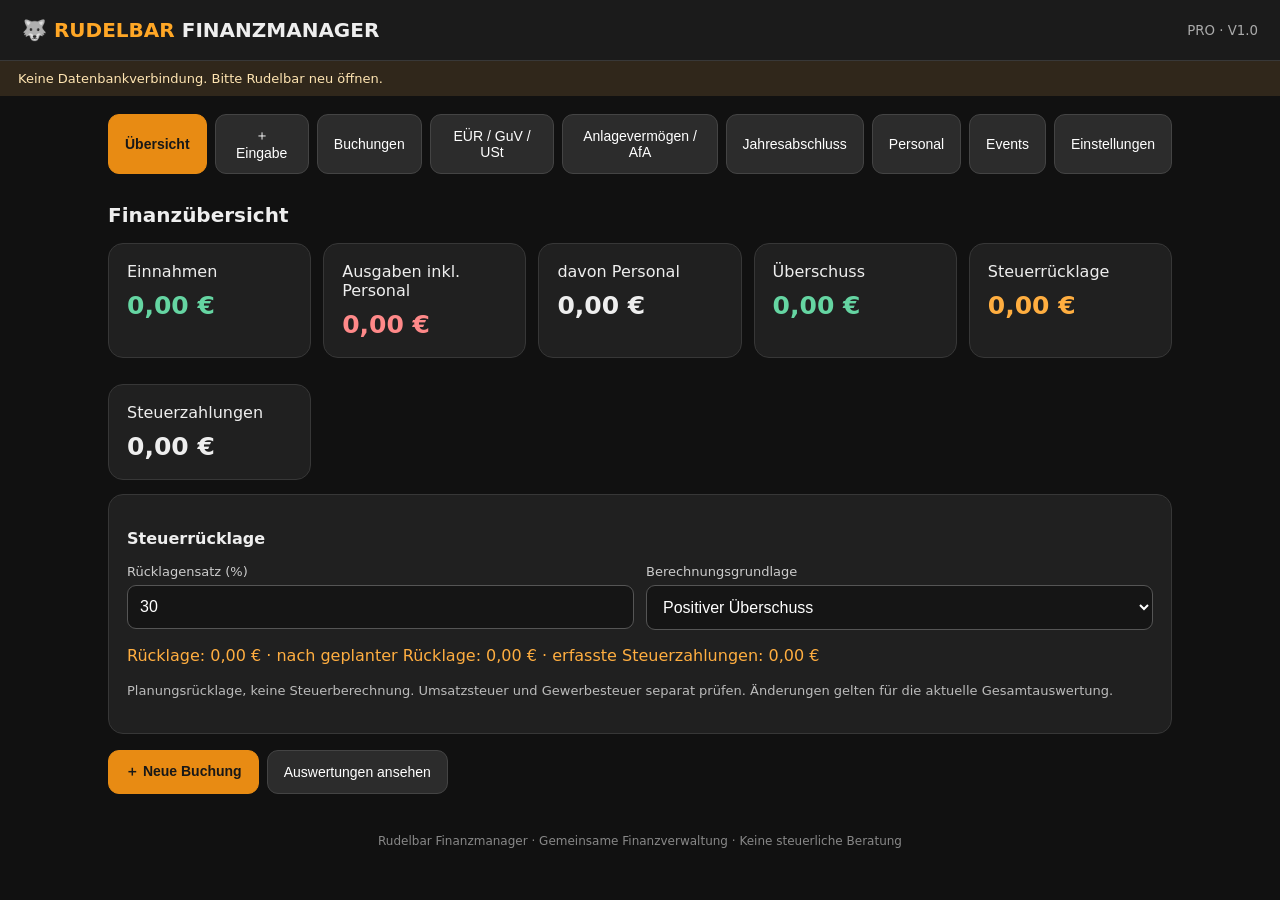
<file: finanzmanager.html>
<!doctype html><html lang="de"><head><meta charset="utf-8"><meta name="viewport" content="width=device-width,initial-scale=1,viewport-fit=cover"><meta name="theme-color" content="#171717"><title>Rudelbar Finanzmanager</title><style>
:root{font-family:system-ui,-apple-system,sans-serif;color:#eee;background:#111}*{box-sizing:border-box}body{margin:0}header{background:#1b1b1b;border-bottom:1px solid #383838;padding:18px 22px;display:flex;justify-content:space-between;align-items:center}h1{font-size:20px;margin:0}h1 span{color:#ffa726}small,.muted{color:#aaa}.wrap{max-width:1100px;margin:auto;padding:18px}nav{display:flex;gap:8px;overflow-x:auto;padding-bottom:12px}button,.btn{background:#2c2c2c;border:1px solid #444;color:#fff;padding:12px 16px;border-radius:11px;cursor:pointer;font-size:14px}button.active,.primary{background:#e88b13;color:#181818;border-color:#e88b13;font-weight:700}button:focus,input:focus,select:focus{outline:2px solid #ffa726}section{display:none}section.active{display:block}.cards{display:grid;grid-template-columns:repeat(auto-fit,minmax(170px,1fr));gap:12px}.card,.panel{background:#202020;border:1px solid #373737;border-radius:15px;padding:18px;margin-bottom:14px}.card strong{display:block;font-size:25px;margin-top:10px}.green{color:#65d5a2}.orange{color:#ffae40}.red{color:#ff8989}.grid{display:grid;grid-template-columns:repeat(auto-fit,minmax(230px,1fr));gap:12px}label{display:block;font-size:13px;color:#ccc;margin-bottom:6px}input,select,textarea{min-width:0;max-width:100%;width:100%;padding:12px;background:#151515;border:1px solid #555;color:#fff;border-radius:9px;font-size:16px}input[type=date]{display:block;min-width:0;width:100%;height:47px;min-height:47px;max-height:47px;line-height:normal;-webkit-appearance:none;appearance:none}input[type=date]::-webkit-date-and-time-value{text-align:left;min-height:1em} .grid>div{min-width:0} textarea{min-height:80px}h2{font-size:20px}h3{font-size:16px}table{width:100%;border-collapse:collapse;min-width:690px;font-size:13px}td,th{padding:10px;border-bottom:1px solid #383838;text-align:left}th{color:#ffae40}.scroll{overflow-x:auto}.right{text-align:right}.actions{display:flex;gap:8px;flex-wrap:wrap;margin-top:16px}.note{font-size:13px;color:#bbb;line-height:1.6}.tag{border:1px solid #555;padding:3px 7px;border-radius:6px;font-size:12px}.hidden{display:none}footer{text-align:center;padding:22px;color:#888;font-size:12px}@media print{header,nav,.actions,button,.no-print{display:none!important}body{background:white;color:black}.card,.panel{border:1px solid #ccc;background:white;color:black}section{display:none!important}section.active{display:block!important}}
</style></head><body><header><h1>🐺 <span>RUDELBAR</span> FINANZMANAGER</h1><small>PRO · V1.0</small></header><div class="wrap"><nav id="nav"></nav>
<section id="dashboard" class="active"><h2>Finanzübersicht</h2><div class="cards" id="kpis"></div><div class="panel"><h3>Steuerrücklage</h3><div class="grid"><div><label>Rücklagensatz (%)</label><input id="reserveRate" type="number" min="0" max="100" step="0.5"></div><div><label>Berechnungsgrundlage</label><select id="reserveBase"><option value="profit">Positiver Überschuss</option><option value="revenue">Einnahmen</option></select></div></div><p id="reserveText" class="orange"></p><p class="note">Planungsrücklage, keine Steuerberechnung. Umsatzsteuer und Gewerbesteuer separat prüfen. Änderungen gelten für die aktuelle Gesamtauswertung.</p></div><div class="actions"><button class="primary" onclick="show('entry')">＋ Neue Buchung</button><button onclick="show('reports')">Auswertungen ansehen</button></div></section>
<section id="entry"><h2>Zentrale Buchungseingabe</h2><form class="panel" id="entryForm"><div class="grid"><div><label>Art</label><select id="type"><option>Einnahme</option><option>Ausgabe</option><option>Personal</option><option>Steuerzahlung</option></select></div><div><label>Datum</label><input id="date" type="date" required></div><div><label>Betrag brutto (€)</label><input id="amount" type="number" step="0.01" min="0.01" required></div><div><label>Kategorie</label><input id="category" list="categories" placeholder="z. B. Wareneinkauf" required><datalist id="categories"><option>Getränkeverkauf</option><option>Wareneinkauf</option><option>Ausstattung</option><option>Fahrtkosten</option><option>Werbung</option><option>Lohn</option><option>Steuer</option><option>Sonstiges</option></datalist></div><div><label>Veranstaltung</label><input id="event" placeholder="z. B. Scharnebeck"></div><div><label>Zahlungsart</label><select id="payment"><option>Bank</option><option>Bar</option><option>Karte / SumUp</option><option>Offen</option></select></div><div><label>Beleg vorhanden?</label><select id="receipt"><option value="yes">Ja</option><option value="no">Nein</option></select></div><div><label>Belegdateien (Foto / PDF)</label><input id="receiptFiles" type="file" accept="image/*,.pdf,application/pdf" multiple><p class="note">Privat in Supabase Storage. Nur mit Finanzberechtigung abrufbar. Nach dem Speichern über die Buchungsliste öffnen.</p><div id="receiptAttachments" class="note"></div></div><div><label>Belegnummer / Referenz</label><input id="receiptRef" placeholder="z. B. RE-2026-001"></div><div><label for="vatSelect">Steuersatz auf dem Beleg</label><select id="vatSelect"><option value="0">0 %</option><option value="7">7 %</option><option value="19">19 %</option><option value="custom">Individueller Steuersatz</option></select></div><div id="vatCustomBox" class="hidden"><label for="vatCustom">Individueller Steuersatz (%)</label><input id="vatCustom" type="number" min="0" max="100" step="0.01" value="0"></div><div><label>Netto (rechnerisch)</label><input id="vatNet" readonly tabindex="-1"></div><div><label>Enthaltene Steuer</label><input id="vatAmount" readonly tabindex="-1"></div><div style="grid-column:1/-1"><p class="note" style="margin:0">Kleinunternehmer (§ 19 UStG): auf eigenen regulären Einnahmen keine Umsatzsteuer ausweisen; bei Ausgaben dient der Satz nur zur Aufschlüsselung des Rechnungsbetrags, nicht als Vorsteuerabzug. Für die EÜR zählt weiterhin der gezahlte Bruttobetrag.</p></div></div><p><label>Beschreibung</label><textarea id="description" placeholder="Wofür war die Buchung?"></textarea></p><div class="actions"><button class="primary" type="submit" id="saveBooking">Buchung speichern</button><button type="button" onclick="cancelEdit()">Abbrechen / Neue Buchung</button></div><p class="note">Eine Eingabe erzeugt automatisch den Eintrag in Buchungsliste, Dashboard, EÜR-/GuV-Planung und Veranstaltungsübersicht.</p></form></section>
<section id="bookings"><h2>Buchungen</h2><div class="panel"><div class="actions"><button onclick="exportCSV()">CSV exportieren</button><button onclick="show('entry')">＋ Buchung erfassen</button></div><div class="scroll"><table><thead><tr><th>Datum</th><th>Art</th><th>Kategorie</th><th>Veranstaltung</th><th>Brutto</th><th>Beleg</th><th>Aktion</th></tr></thead><tbody id="bookingRows"></tbody></table></div></div></section>
<section id="reports"><h2>EÜR / GuV / Umsatzsteuer</h2><p class="note">Vorläufige Managementauswertung für Kleinunternehmer nach § 19 UStG. Keine amtliche Anlage EÜR und keine ELSTER-Übermittlung. Abschreibungen, Privatanteile, Sonderfälle und zeitliche Zuordnung müssen gesondert geprüft werden. Zahlungen an das Finanzamt werden gesondert gezeigt.</p><div class="cards" id="reportKpis"></div><div class="panel"><h3>Monatliche Übersicht</h3><div class="scroll"><table><thead><tr><th>Monat</th><th>Einnahmen</th><th>Ausgaben inkl. Personal</th><th>Überschuss</th></tr></thead><tbody id="monthlyRows"></tbody></table></div></div><div class="panel"><h3>Umsatzsteuer-Orientierung</h3><div id="vatReport"></div><p class="note">Kleinunternehmerregelung ist voreingestellt. Ausnahmen sind steuerlich gesondert zu prüfen.</p></div><div class="panel"><label>Berichtsjahr</label><select id="reportYear"></select><div id="taxChecks" class="note"></div></div><div class="actions"><button onclick="exportYearReport()">EÜR-Bericht drucken / als PDF sichern</button><button onclick="exportYearCSV()">Jahresjournal CSV</button></div></section>
<section id="assets"><h2>Anlagevermögen und Abschreibungen</h2><p class="note">Anlagenverzeichnis für betrieblich genutzte Wirtschaftsgüter. Linearer AfA-Plan als Rechenhilfe. Bei Anhängern nennt die BMF-AfA-Tabelle AV grundsätzlich 11 Jahre; tatsächliche Nutzungsdauer, Sonderabschreibungen, Gebrauchtkauf, Privatnutzung und Einordnung müssen geprüft werden. Anschaffungsausgaben nicht zusätzlich vollständig als laufende Betriebsausgabe abziehen.</p><form class="panel" id="assetForm"><div class="grid"><div><label>Bezeichnung</label><input id="assetName" required placeholder="z. B. Spülanhänger"></div><div><label>Anschaffungsdatum / betriebsbereit</label><input type="date" id="assetDate" required></div><div><label>Anschaffungskosten (€) inkl. nicht abziehbarer USt</label><input type="number" id="assetCost" min="0.01" step="0.01" required></div><div><label>Nutzungsdauer in Jahren</label><input type="number" id="assetLife" min="1" max="100" value="11" required></div><div><label>Betriebliche Nutzung (%)</label><input type="number" id="assetBusiness" min="0" max="100" value="100" required></div><div><label>Belegnummer / Verweis</label><input id="assetReceipt" placeholder="Kaufrechnung"></div></div><div class="actions"><button class="primary" type="submit">Anlage erfassen</button><button type="button" onclick="exportAssetsCSV()">AfA-Plan als CSV</button></div></form><div class="panel"><h3>Anlagen und Jahresabschreibungen</h3><label>Auswertungsjahr</label><input id="assetYear" type="number" min="2000" max="2200" value="2026" oninput="renderAssets()"><div class="scroll"><table><thead><tr><th>Wirtschaftsgut</th><th>Datum</th><th>Kosten</th><th>Nutzungsdauer</th><th>AfA im Jahr</th><th>Restbuchwert Jahresende</th><th>Aktion</th></tr></thead><tbody id="assetRows"></tbody></table></div><p id="assetTotal" class="note"></p></div></section><section id="closing"><h2>Geschäftsjahre & Jahresabschluss</h2><div class="panel"><label>Geschäftsjahr</label><select id="closingYear"></select><div id="closingStatus" class="note"></div><div class="actions"><button onclick="runYearCheck()">Jahr prüfen</button><button onclick="exportYearReport()">EÜR-Bericht als PDF drucken</button><button onclick="exportYearCSV()">Jahresjournal als CSV</button><button onclick="closeYear()">Jahr abschließen</button></div><p class="note">Der Abschluss archiviert die Jahreswerte und sperrt Änderungen in der App. Er löscht keine Buchungen. Steuerliche Korrekturen benötigen einen dokumentierten Wiederöffnungsprozess. Der Abschluss ist keine amtliche ELSTER-Abgabe.</p><div id="closingCheck"></div></div></section><section id="personnel"><h2>Personal</h2><p class="note">Personalkosten werden über „Neue Buchung“ mit Art „Personal“ erfasst. Eine rechtssichere Lohnabrechnung oder Sozialversicherungsmeldung ersetzt dies nicht.</p><div class="panel"><div class="scroll"><table><thead><tr><th>Datum</th><th>Beschreibung</th><th>Veranstaltung</th><th>Betrag</th></tr></thead><tbody id="personnelRows"></tbody></table></div></div></section>
<section id="events"><h2>Veranstaltungen</h2><div class="panel"><div class="scroll"><table><thead><tr><th>Veranstaltung</th><th>Einnahmen</th><th>Ausgaben inkl. Personal</th><th>Ergebnis</th></tr></thead><tbody id="eventRows"></tbody></table></div></div></section>
<section id="settings"><h2>Einstellungen & Datensicherung</h2><div class="panel"><h3>Deine Daten</h3><p class="note">Die Buchungen werden nach Einrichtung der Supabase-Tabelle gemeinsam synchronisiert. Bis dahin bleiben sie lokal gespeichert. Browserdaten können verloren gehen. Deshalb regelmäßig JSON-Backups herunterladen. Keine echten sensiblen Personaldaten eingeben, bevor eine sichere Datenbank angebunden ist.</p><div class="actions"><button class="primary" onclick="backup()">Backup herunterladen (JSON)</button><label class="btn" style="cursor:pointer">Backup importieren<input type="file" accept="application/json" id="restore" style="display:none"></label><button onclick="exportCSV()">Buchungen als CSV</button></div></div></section>
</div><footer>Rudelbar Finanzmanager · Gemeinsame Finanzverwaltung · Keine steuerliche Beratung</footer><script>
const tabs=[['dashboard','Übersicht'],['entry','＋ Eingabe'],['bookings','Buchungen'],['reports','EÜR / GuV / USt'],['assets','Anlagevermögen / AfA'],['closing','Jahresabschluss'],['personnel','Personal'],['events','Events'],['settings','Einstellungen']];
const key='rudelbar-finanzmanager-v1';let editingId=null;let db;try{db=JSON.parse(localStorage.getItem(key))}catch{}if(!db||!Array.isArray(db.items))db={items:[],rate:30,base:'profit'};
const eur=x=>Number(x||0).toLocaleString('de-DE',{style:'currency',currency:'EUR'}),sum=a=>a.reduce((s,x)=>s+x,0),esc=x=>String(x??'').replace(/[&<>"']/g,c=>({'&':'&amp;','<':'&lt;','>':'&gt;','"':'&quot;',"'":'&#39;'}[c]));
function save(){localStorage.setItem(key,JSON.stringify(db));render();scheduleCloudSave()};function show(id){document.querySelectorAll('section').forEach(s=>s.classList.toggle('active',s.id===id));document.querySelectorAll('nav button').forEach(b=>b.classList.toggle('active',b.dataset.id===id));window.scrollTo(0,0)};
document.getElementById('nav').innerHTML=tabs.map(([id,t])=>`<button data-id="${id}" onclick="show('${id}')">${t}</button>`).join('');
function income(x){return x.type==='Einnahme'}function cost(x){return x.type==='Ausgabe'||x.type==='Personal'}function vatPart(x){return Number(x.amount)*Number(x.vat)/(100+Number(x.vat))}function td(x){return `<td>${esc(x)}</td>`};
function render(){const items=db.items,inc=sum(items.filter(income).map(x=>x.amount)),exp=sum(items.filter(cost).map(x=>x.amount)),personal=sum(items.filter(x=>x.type==='Personal').map(x=>x.amount)),taxPaid=sum(items.filter(x=>x.type==='Steuerzahlung').map(x=>x.amount)),profit=inc-exp,reserve=Math.max(0,db.base==='revenue'?inc:profit)*db.rate/100;
document.getElementById('reserveRate').value=db.rate;document.getElementById('reserveBase').value=db.base;document.getElementById('reserveText').textContent=`Rücklage: ${eur(reserve)} · nach geplanter Rücklage: ${eur(profit-reserve)} · erfasste Steuerzahlungen: ${eur(taxPaid)}`;
const cards=[['Einnahmen',inc,'green'],['Ausgaben inkl. Personal',exp,'red'],['davon Personal',personal,''],['Überschuss',profit,profit>=0?'green':'red'],['Steuerrücklage',reserve,'orange'],['Steuerzahlungen',taxPaid,'']];document.getElementById('kpis').innerHTML=cards.map(([a,b,c])=>`<div class="card">${a}<strong class="${c}">${eur(b)}</strong></div>`).join('');document.getElementById('reportKpis').innerHTML=cards.slice(0,4).map(([a,b,c])=>`<div class="card">${a}<strong class="${c}">${eur(b)}</strong></div>`).join('');
document.getElementById('bookingRows').innerHTML=items.length?items.slice().sort((a,b)=>b.date.localeCompare(a.date)).map(x=>`<tr>${td(x.date)}${td(x.type)}${td(x.category)}${td(x.event)}<td class="right">${eur(x.amount)}</td>${td(x.receipt==='yes'?'Ja':x.receipt==='no'?'Nein':'Ungeprüft')}<td><button onclick="editItem('${x.id}')">Bearbeiten</button> <button onclick="removeItem('${x.id}')">Stornieren</button></td></tr>`).join(''):'<tr><td colspan="7">Noch keine Buchungen</td></tr>';
const months={};for(const x of items){const k=x.date.slice(0,7);months[k]??={i:0,e:0};if(income(x))months[k].i+=x.amount;if(cost(x))months[k].e+=x.amount}document.getElementById('monthlyRows').innerHTML=Object.entries(months).sort((a,b)=>b[0].localeCompare(a[0])).map(([m,v])=>`<tr>${td(m)}<td>${eur(v.i)}</td><td>${eur(v.e)}</td><td>${eur(v.i-v.e)}</td></tr>`).join('')||'<tr><td colspan="4">Noch keine Daten</td></tr>';
document.getElementById('vatReport').textContent='Kleinunternehmerregelung (§ 19 UStG): kein Umsatzsteuerausweis auf regulären Umsätzen und kein Vorsteuerabzug. Ausgaben werden grundsätzlich mit ihrem gezahlten Bruttobetrag erfasst. Sonderfälle (z. B. Reverse Charge, innergemeinschaftliche Erwerbe) sind gesondert zu prüfen.';
document.getElementById('personnelRows').innerHTML=items.filter(x=>x.type==='Personal').map(x=>`<tr>${td(x.date)}${td(x.description)}${td(x.event)}<td>${eur(x.amount)}</td></tr>`).join('')||'<tr><td colspan="4">Noch keine Personalbuchungen</td></tr>';
const ev={};for(const x of items){const k=x.event||'Allgemein';ev[k]??={i:0,e:0};if(income(x))ev[k].i+=x.amount;if(cost(x))ev[k].e+=x.amount}document.getElementById('eventRows').innerHTML=Object.entries(ev).map(([name,v])=>`<tr>${td(name)}<td>${eur(v.i)}</td><td>${eur(v.e)}</td><td>${eur(v.i-v.e)}</td></tr>`).join('')||'<tr><td colspan="4">Noch keine Veranstaltungen</td></tr>'}
function currentVat(){const choice=document.getElementById('vatSelect').value;return choice==='custom'?Number(document.getElementById('vatCustom').value):Number(choice)}
function updateVat(){const choice=document.getElementById('vatSelect').value;document.getElementById('vatCustomBox').classList.toggle('hidden',choice!=='custom');const rate=currentVat(),gross=Number(document.getElementById('amount').value);const valid=Number.isFinite(rate)&&rate>=0&&rate<=100&&Number.isFinite(gross)&&gross>=0;const net=valid?gross/(1+rate/100):0;document.getElementById('vatNet').value=valid?eur(net):'–';document.getElementById('vatAmount').value=valid?eur(gross-net):'–';}
document.getElementById('vatSelect').addEventListener('change',updateVat);document.getElementById('vatCustom').addEventListener('input',updateVat);document.getElementById('amount').addEventListener('input',updateVat);
function cancelEdit(){editingId=null;document.getElementById('receiptFiles').value='';document.getElementById('receiptAttachments').textContent='';document.getElementById('entryForm').reset();document.getElementById('saveBooking').textContent='Buchung speichern';document.getElementById('date').value=new Date().toLocaleDateString('en-CA');document.getElementById('vatSelect').value='0';document.getElementById('vatCustom').value='0';updateVat();}
function editItem(id){const x=db.items.find(y=>y.id===id);if(!x)return;if(isYearClosed(x.date)){alert('Dieses Geschäftsjahr ist abgeschlossen. Änderungen sind gesperrt.');return}editingId=id;document.getElementById('receiptAttachments').innerHTML=(x.attachments||[]).map(a=>'<div>📎 '+esc(a.name)+'</div>').join('');for(const k of ['type','date','amount','category','event','payment','description'])document.getElementById(k).value=x[k]??'';document.getElementById('receipt').value=x.receipt||'no';document.getElementById('receiptRef').value=x.receiptRef||'';const rate=Number(x.vat)||0;document.getElementById('vatSelect').value=[0,7,19].includes(rate)?String(rate):'custom';document.getElementById('vatCustom').value=String(rate);updateVat();document.getElementById('saveBooking').textContent='Änderungen speichern';show('entry')}
async function removeItem(id){
 const x=db.items.find(y=>y.id===id);
 if(!x)return;
 if(isYearClosed(x.date))return alert('Dieses Geschäftsjahr ist abgeschlossen.');
 if(!cloudReady||!cloudAllowed())return alert('Stornierung nur mit aktiver Supabase-Verbindung möglich. Bitte Verbindung prüfen.');
 if(cloudSaving)return alert('Ein Speichervorgang läuft noch. Bitte kurz warten und erneut versuchen.');
 if(!confirm('Buchung stornieren? Die ursprüngliche Buchung bleibt im Änderungsprotokoll erhalten.'))return;
 clearTimeout(cloudTimer);
 const previous=structuredClone(db);
 db.audit??=[];
 db.audit.push({action:'storno',id:x.id,at:new Date().toISOString(),before:structuredClone(x)});
 db.items=db.items.filter(y=>y.id!==id);
 render();
 const success=await cloudSave();
 if(!success){db=previous;localStorage.setItem(key,JSON.stringify(db));render();alert('Stornierung nicht gespeichert. Die Buchung wurde wiederhergestellt. Bitte die Synchronisierung prüfen.');return}
 localStorage.setItem(key,JSON.stringify(db));
 alert('Buchung erfolgreich storniert und synchronisiert.');
}
updateVat();document.getElementById('entryForm').addEventListener('submit',e=>{e.preventDefault();const get=id=>document.getElementById(id).value;const amount=Number(get('amount'));if(!Number.isFinite(amount)||amount<=0)return alert('Bitte einen gültigen Betrag eingeben.');const vat=currentVat();if(!Number.isFinite(vat)||vat<0||vat>100)return alert('Bitte einen gültigen Steuersatz zwischen 0 und 100 % eingeben.');const old=editingId?db.items.find(x=>x.id===editingId):null;if(isYearClosed(get('date'))||(old&&isYearClosed(old.date))){alert('Geschäftsjahr abgeschlossen. Keine Änderung möglich.');return}const item={attachments:old?.attachments||[],id:old?.id||crypto.randomUUID(),type:get('type'),date:get('date'),amount:Math.round(amount*100)/100,category:get('category'),event:get('event'),payment:get('payment'),vat:vat,description:get('description'),receipt:get('receipt'),receiptRef:get('receiptRef')};db.audit??=[];if(old){db.audit.push({action:'bearbeitet',at:new Date().toISOString(),before:structuredClone(old),after:structuredClone(item)});db.items[db.items.indexOf(old)]=item}else{db.items.push(item);db.audit.push({action:'angelegt',at:new Date().toISOString(),after:structuredClone(item)})}save();const files=[...document.getElementById('receiptFiles').files];if(files.length)awaitUploadReceipts(item.id,files);cancelEdit();show('bookings')});
document.getElementById('reserveRate').addEventListener('change',e=>{db.rate=Math.min(100,Math.max(0,Number(e.target.value)||0));save()});document.getElementById('reserveBase').addEventListener('change',e=>{db.base=e.target.value;save()});
function download(name,body,type){const a=document.createElement('a'),u=URL.createObjectURL(new Blob([body],{type}));a.href=u;a.download=name;a.click();setTimeout(()=>URL.revokeObjectURL(u),1000)}function backup(){download('rudelbar-backup-'+new Date().toISOString().slice(0,10)+'.json',JSON.stringify(db,null,2),'application/json')};function exportCSV(){const fields=['date','type','category','description','event','payment','amount','vat','receipt','receiptRef'];const q=x=>'"'+String(x??'').replaceAll('"','""')+'"';download('rudelbar-buchungen.csv','\ufeff'+[fields.join(';'),...db.items.map(x=>fields.map(f=>q(f==='amount'?x[f].toFixed(2).replace('.',','):x[f])).join(';'))].join('\r\n'),'text/csv;charset=utf-8')};
document.getElementById('restore').addEventListener('change',async e=>{try{const o=JSON.parse(await e.target.files[0].text());if(!Array.isArray(o.items)||!o.items.every(x=>typeof x.id==='string'&&typeof x.type==='string'&&typeof x.date==='string'&&Number.isFinite(x.amount)))throw Error('Ungültiges Backup');if(confirm('Alle aktuellen Daten durch das Backup ersetzen?')){db={items:o.items,audit:Array.isArray(o.audit)?o.audit:[],rate:Number(o.rate)||30,base:o.base==='revenue'?'revenue':'profit',closedYears:o.closedYears||{}};save()}}catch(err){alert('Import fehlgeschlagen: '+err.message)}e.target.value=''});
// Gemeinsame Finanzdaten: nur angemeldete Benutzer mit Finanzrecht.
const cloudStatus=document.createElement('div');cloudStatus.id='cloudStatus';cloudStatus.style.cssText='padding:10px 18px;background:#30271b;color:#ffe5b2;font-size:13px';cloudStatus.textContent='Finanzdaten: Verbindung wird geprüft …';document.querySelector('header').after(cloudStatus);
const cloudClient=window.parent?.rudelbarFinanceClient;
let cloudReady=false, cloudSaving=false, cloudSavePending=false, cloudTimer=null, cloudRevision=0;
function cloudMessage(message){cloudStatus.textContent=message}
let cloudVerifiedUser=null;
function cloudAllowed(){return !!cloudVerifiedUser}
async function cloudLoad(){
 if(!cloudClient){cloudMessage('Keine Datenbankverbindung. Bitte Rudelbar neu öffnen.');return}
 // Supabase selbst ist die maßgebliche Quelle der Berechtigung.
 // Die asynchronen Menürechte im Elternfenster sind kein verlässlicher Auth-Nachweis.
 let sessionUser=null;
 for(let attempt=0;attempt<20;attempt++){
  const {data,error}=await cloudClient.auth.getUser();
  if(!error && data?.user){sessionUser=data.user;break}
  await new Promise(resolve=>setTimeout(resolve,400));
 }
 if(!sessionUser){cloudMessage('Keine gültige Supabase-Anmeldung erkannt. Bitte Rudelbar neu anmelden.');return}
 const {data:access,error:accessError}=await cloudClient.from('rudelbar_menu_access')
  .select('area').eq('user_id',sessionUser.id).eq('area','finanzen').limit(1);
 if(accessError){cloudMessage('Finanzrechte konnten nicht geprüft werden: '+accessError.message);return}
 const isOwner=sessionUser.email?.toLowerCase()==='martin_kuester1988@web.de';
 if(!isOwner && !access?.length){cloudMessage('Finanzrecht für dieses Konto nicht in Supabase vorhanden.');return}
 cloudVerifiedUser=sessionUser.id;
 const {data,error}=await cloudClient.from('rudelbar_finances').select('data,revision').eq('id',1).maybeSingle();
 if(error){cloudReady=false;cloudVerifiedUser=null;cloudMessage('Finanzdaten-Zugriff fehlgeschlagen: '+error.message+' · Lokale Daten bleiben erhalten.');return}
 if(data){
  // Existierende Cloud-Daten niemals durch lokale Altbestände überschreiben.
  if(db.items.length && !localStorage.getItem(key+'-migration-confirmed')){
   const localCopy=JSON.stringify(db);
   if(confirm('Auf diesem Gerät liegen lokale Buchungen. Sollen diese als zusätzliche Buchungen in die gemeinsamen Finanzen übernommen werden? Bereits vorhandene IDs werden nicht doppelt übernommen.')){
    const known=new Set((data.data?.items||[]).map(x=>x.id));
    db={...data.data,items:[...(data.data?.items||[]),...db.items.filter(x=>!known.has(x.id))]};
    cloudRevision=data.revision;localStorage.setItem(key+'-migration-confirmed','1');localStorage.setItem(key,JSON.stringify(db));render();await cloudSave();return;
   }
   localStorage.setItem(key+'-precloud-backup',localCopy);
  }
  db=data.data;cloudRevision=data.revision;
 }else if(db.items.length){
  // Erster Upload ausschließlich durch den Inhaber.
  const {data:auth}=await cloudClient.auth.getUser();
  if(auth?.user?.email?.toLowerCase()!=='martin_kuester1988@web.de'){cloudMessage('Warte auf den erstmaligen Datenimport durch den Inhaber.');return}
  const {error:insertError}=await cloudClient.from('rudelbar_finances').insert({id:1,data:db,revision:1});
  if(insertError){cloudMessage('Import fehlgeschlagen: '+insertError.message);return}cloudRevision=1;
 }
 cloudReady=true;localStorage.setItem(key,JSON.stringify(db));render();cloudMessage('✓ Gemeinsame Finanzdaten synchronisiert');
}
function scheduleCloudSave(){if(!cloudReady)return;clearTimeout(cloudTimer);cloudTimer=setTimeout(cloudSave,350)}
async function cloudSave(){
 if(!cloudReady||!cloudAllowed())return false;
 if(cloudSaving){cloudSavePending=true;return false}
 cloudSaving=true;cloudMessage('Finanzdaten werden gespeichert …');
 const snapshot=JSON.stringify(db);
 let success=false;
 try{
  const {data,error}=await cloudClient.rpc('rudelbar_save_finances',{expected_revision:cloudRevision,new_data:JSON.parse(snapshot)});
  if(error){cloudMessage('⚠ Nicht synchronisiert: '+error.message+' · Lokale Sicherung vorhanden.');return false}
  if(data===null||!Number.isFinite(Number(data))){cloudReady=false;cloudMessage('⚠ Versionskonflikt. Bitte Seite neu laden und Änderungen abgleichen.');return false}
  cloudRevision=Number(data);success=true;
  cloudMessage('✓ Änderungen gemeinsam gespeichert');
  return true;
 }catch(error){cloudMessage('⚠ Speicherfehler: '+(error?.message||String(error)));return false}
 finally{
  cloudSaving=false;
  if(success&&(cloudSavePending||JSON.stringify(db)!==snapshot)){cloudSavePending=false;scheduleCloudSave()}
 }
}
window.addEventListener('focus',()=>{if(cloudReady&&!cloudSaving)cloudLoad()});
setTimeout(cloudLoad,300);
document.getElementById('date').value=new Date().toLocaleDateString('en-CA');render();show('dashboard');refreshYears();

// Jahresbezogene Auswertung: Daten werden nicht zum Jahreswechsel gelöscht.
function years(){return [...new Set([2026,2027,new Date().getFullYear(),...db.items.map(x=>Number(String(x.date).slice(0,4)))])].filter(x=>Number.isInteger(x)&&x>2000).sort((a,b)=>b-a)}
function selectedYear(){return Number(document.getElementById('reportYear')?.value||document.getElementById('closingYear')?.value||2026)}
function refreshYears(){for(const id of ['reportYear','closingYear']){const el=document.getElementById(id);if(!el)continue;const v=el.value;el.innerHTML=years().map(y=>`<option value="${y}">${y}</option>`).join('');el.value=years().includes(Number(v))?v:String(new Date().getFullYear())}renderYearChecks()}
function isYearClosed(date){return !!db.closedYears?.[String(date||'').slice(0,4)]}
function yearItems(y){return db.items.filter(x=>String(x.date||'').startsWith(String(y)))}
function checkYear(y){const items=yearItems(y),issues=[];for(const x of items){if(!/^\d{4}-\d{2}-\d{2}$/.test(x.date)||Number.isNaN(Date.parse(x.date)))issues.push('Ungültiges Buchungsdatum: '+x.id);if(!Number.isFinite(Number(x.amount))||Number(x.amount)<=0)issues.push('Ungültiger Betrag: '+x.id);if(x.receipt!=='yes'&&!(x.attachments||[]).length)issues.push('Beleg fehlt: '+(x.receiptRef||x.category||x.id));if(x.payment==='Offen')issues.push('Zahlung offen: '+(x.receiptRef||x.id));if(x.type==='Steuerzahlung')issues.push('Steuerzahlung steuerlich einordnen: '+(x.receiptRef||x.id));if(/anlage|fahrzeug|maschine|abschreib/i.test(x.category+' '+x.description))issues.push('Anlagevermögen / AfA prüfen: '+(x.receiptRef||x.id));if(x.type==='Einnahme'&&Number(x.vat)>0)issues.push('Umsatzsteuer bei Kleinunternehmer-Einnahme prüfen: '+(x.receiptRef||x.id))}const refs=new Map();for(const x of items){if(x.receiptRef){const k=x.receiptRef.trim().toLowerCase();refs.set(k,(refs.get(k)||0)+1)}}for(const [r,n] of refs)if(n>1)issues.push('Belegreferenz mehrfach: '+r);return {items,issues}}
function yearNumbers(y){const items=yearItems(y).filter(x=>x.payment!=='Offen');const inc=sum(items.filter(income).map(x=>Number(x.amount))),exp=sum(items.filter(cost).map(x=>Number(x.amount)));return {inc,exp,profit:inc-exp}}
function renderYearChecks(){const y=selectedYear(),{items,issues}=checkYear(y);const el=document.getElementById('taxChecks');if(el)el.textContent=`${y}: ${items.length} Buchungen · ${issues.length} automatische Prüfhilfe-Hinweise. Keine steuerliche Freigabe.`;const status=document.getElementById('closingStatus');if(status){const cy=Number(document.getElementById('closingYear').value||y);status.textContent=db.closedYears?.[cy]?`Abgeschlossen am ${db.closedYears[cy].at}. Buchungen bleiben gespeichert.`:'Geschäftsjahr offen.'}}
function runYearCheck(){const y=Number(document.getElementById('closingYear').value),{issues,items}=checkYear(y),n=yearNumbers(y);document.getElementById('closingCheck').innerHTML=`<h3>Prüfergebnis ${y}</h3><p>${items.length} Buchungen · Einnahmen ${eur(n.inc)} · Ausgaben ${eur(n.exp)} · rechnerischer Überschuss ${eur(n.profit)}</p>`+(issues.length?'<ul>'+issues.map(x=>'<li>'+esc(x)+'</li>').join('')+'</ul>':'<p>Keine der automatisch erkennbaren Auffälligkeiten gefunden. Eine steuerliche Prüfung bleibt erforderlich.</p>');renderYearChecks()}
function reportHtml(y){const {items,issues}=checkYear(y),n=yearNumbers(y);const rows=items.slice().sort((a,b)=>a.date.localeCompare(b.date)).map(x=>`<tr><td>${esc(x.date)}</td><td>${esc(x.type)}</td><td>${esc(x.category)}</td><td>${esc(x.receiptRef)}</td><td>${esc(x.payment)}</td><td style="text-align:right">${eur(x.amount)}</td></tr>`).join('');return `<!doctype html><html lang="de"><head><meta charset="utf-8"><title>Rudelbar EÜR-Arbeitsbericht ${y}</title><style>body{font:13px Arial,sans-serif;margin:30px;color:#111}table{width:100%;border-collapse:collapse}td,th{padding:6px;border:1px solid #bbb;text-align:left}h1{font-size:22px} .warning{padding:10px;border:2px solid #a65} @media print{button{display:none}}</style></head><body><h1>Rudelbar · EÜR-Arbeitsbericht ${y}</h1><p>Zeitraum: 01.01.${y} bis 31.12.${y} · erstellt ${new Date().toLocaleString('de-DE')}</p><div class="warning"><b>Keine amtliche Anlage EÜR.</b> Die Zuordnung zu ELSTER, AfA, Sonderfällen, privaten Anteilen und GoBD-Konformität ist nicht abschließend geprüft. Nicht als alleinige Steuererklärung einreichen.</div><h2>Summen nach erfasstem Zahlungsdatum</h2><p>Betriebseinnahmen: ${eur(n.inc)}<br>Betriebsausgaben inkl. Personal: ${eur(n.exp)}<br><b>Rechnerischer Überschuss: ${eur(n.profit)}</b></p><h2>Offene Prüfpunkte (${issues.length})</h2><ul>${issues.map(i=>'<li>'+esc(i)+'</li>').join('')}</ul><h2>Buchungsjournal</h2><table><thead><tr><th>Datum</th><th>Art</th><th>Kategorie</th><th>Belegnr.</th><th>Zahlung</th><th>Brutto</th></tr></thead><tbody>${rows}</tbody></table><p>Ein PDF lässt sich über die Druckfunktion des Browsers als PDF sichern.</p><button onclick="window.print()">Drucken / als PDF sichern</button></body></html>`}
function exportYearReport(){const y=Number(document.querySelector('#closing.active')?.id==='closing'?document.getElementById('closingYear').value:document.getElementById('reportYear').value),html=reportHtml(y);download(`Rudelbar-EUER-Arbeitsbericht-${y}.html`,html,'text/html;charset=utf-8');const w=window.open('','_blank');if(w){w.document.open();w.document.write(html);w.document.close();w.focus();setTimeout(()=>w.print(),400)}else alert('Bericht als HTML heruntergeladen. Zum PDF-Sichern öffnen und „Drucken“ → „Als PDF sichern“ wählen.');}
function exportYearCSV(){const y=Number(document.querySelector('#closing.active')?.id==='closing'?document.getElementById('closingYear').value:document.getElementById('reportYear').value),fields=['date','type','category','description','event','payment','amount','vat','receipt','receiptRef'];const q=v=>'"'+String(v??'').replaceAll('"','""')+'"';download(`Rudelbar-Journal-${y}.csv`,'\ufeff'+[fields.join(';'),...yearItems(y).map(x=>fields.map(f=>q(f==='amount'?Number(x[f]).toFixed(2).replace('.',','):x[f])).join(';'))].join('\r\n'),'text/csv;charset=utf-8')}
async function closeYear(){const {data:ownerAuth}=await cloudClient.auth.getUser();if(ownerAuth?.user?.email?.toLowerCase()!=='martin_kuester1988@web.de'){alert('Jahresabschluss nur durch den Inhaber.');return}const y=Number(document.getElementById('closingYear').value),{issues}=checkYear(y);if(y>=new Date().getFullYear()&&new Date()<new Date(y+1,0,1)){alert('Ein Geschäftsjahr darf erst nach dem 31.12. abgeschlossen werden.');return}if(issues.length){runYearCheck();alert('Abschluss blockiert: Erst die angezeigten Prüfpunkte klären.');return}if(!cloudReady){alert('Jahresabschluss nur mit aktiver gemeinsamer Supabase-Synchronisierung.');return}if(!confirm(`Geschäftsjahr ${y} abschließen und gegen Änderungen sperren? Buchungen werden nicht gelöscht. Zuerst bitte ein Backup exportieren.`))return;db.closedYears??={};db.closedYears[y]={at:new Date().toISOString(),totals:yearNumbers(y)};db.audit??=[];db.audit.push({action:'jahresabschluss',year:y,at:new Date().toISOString()});save();runYearCheck();alert('Jahr abgeschlossen. Bitte Backup und Jahresjournal separat sichern.')} 
async function awaitUploadReceipts(id,files){if(!cloudReady||!cloudClient){alert('Belege können nur bei aktiver Supabase-Verbindung hochgeladen werden. Buchung wurde gespeichert.');return}const item=db.items.find(x=>x.id===id);if(!item)return;for(const file of files){if(file.size>15*1024*1024||!['application/pdf','image/jpeg','image/png','image/webp','image/heic','image/heif'].includes(file.type)){alert('Beleg nicht hochgeladen: Nur PDF/Bilder bis 15 MB: '+file.name);continue}const path=`${id}/${crypto.randomUUID()}-${file.name.replace(/[^a-zA-Z0-9._-]/g,'_')}`;const {error}=await cloudClient.storage.from('rudelbar-belege').upload(path,file,{contentType:file.type,upsert:false});if(error){alert('Beleg-Upload fehlgeschlagen: '+error.message);continue}item.attachments??=[];item.attachments.push({name:file.name,path,type:file.type,size:file.size,at:new Date().toISOString()});item.receipt='yes';db.audit??=[];db.audit.push({action:'beleg_angehaengt',id,at:new Date().toISOString(),path});save()}render()}
async function openReceipt(path){if(!cloudClient)return alert('Keine Supabase-Verbindung');const {data,error}=await cloudClient.storage.from('rudelbar-belege').createSignedUrl(path,90);if(error)return alert('Beleg konnte nicht geöffnet werden: '+error.message);window.open(data.signedUrl,'_blank','noopener')}
// Ergänzt pro Buchung einen separaten Beleg-Link, ohne die vorhandenen Tabellenfunktionen zu ersetzen.
const oldRender=render;render=function(){oldRender();const rows=document.querySelectorAll('#bookingRows tr');for(const row of rows){const cell=row.lastElementChild;if(!cell)continue;const html=row.innerHTML;const m=html.match(/editItem\(['"]([^'"]+)/);if(!m)continue;const item=db.items.find(x=>x.id===m[1]);if(item?.attachments?.length){for(const a of item.attachments){const b=document.createElement('button');b.textContent='📎 '+a.name;b.onclick=()=>openReceipt(a.path);cell.appendChild(b)}}}refreshYears()};
for(const id of ['reportYear','closingYear'])document.getElementById(id)?.addEventListener('change',renderYearChecks);

// AfA-Rechenhilfe: monatlich lineare Abschreibung, auf Anschaffungskosten und betriebliche Nutzung begrenzt.
function assetSchedule(a,year){const start=new Date(a.date+'T12:00:00');if(!Number.isFinite(start.getTime()))return {afa:0,remaining:0};const months=Math.max(0,Math.round(Number(a.life)*12));const base=Math.round(Number(a.cost)*Number(a.business)/100*100)/100;let elapsed=0,prior=0,now=0;for(let i=0;i<months;i++){const y=start.getFullYear()+Math.floor((start.getMonth()+i)/12);const amt=i===months-1?Math.round((base-prior-now)*100)/100:Math.round(base/months*100)/100;if(y<year)prior+=amt;else if(y===year)now+=amt;else break;elapsed++}return {afa:Math.max(0,Math.round(now*100)/100),remaining:Math.max(0,Math.round((base-prior-now)*100)/100)}}
function renderAssets(){const y=Number(document.getElementById('assetYear')?.value||2026);const assets=db.assets||[];const rows=document.getElementById('assetRows');if(!rows)return;rows.innerHTML=assets.map(a=>{const v=assetSchedule(a,y);return `<tr><td>${esc(a.name)}</td><td>${esc(a.date)}</td><td>${eur(a.cost)}</td><td>${esc(a.life)} Jahre</td><td>${eur(v.afa)}</td><td>${eur(v.remaining)}</td><td><button onclick="removeAsset('${a.id}')">Entfernen</button></td></tr>`}).join('')||'<tr><td colspan="7">Keine Anlagen erfasst</td></tr>';document.getElementById('assetTotal').textContent=`Vorläufige lineare AfA ${y}: ${eur(sum(assets.map(a=>assetSchedule(a,y).afa)))}. Nicht automatisch steuerlich freigegeben.`}
function removeAsset(id){const a=(db.assets||[]).find(a=>a.id===id);if(!a)return;if(isYearClosed(a.date)){alert('Anschaffungsjahr ist abgeschlossen.');return}if(!confirm('Anlage entfernen? Der Vorgang wird protokolliert.'))return;db.audit??=[];db.audit.push({action:'anlage_entfernt',at:new Date().toISOString(),before:structuredClone(a)});db.assets=db.assets.filter(a=>a.id!==id);save();renderAssets()}
document.getElementById('assetForm').addEventListener('submit',e=>{e.preventDefault();const val=id=>document.getElementById(id).value;const a={id:crypto.randomUUID(),name:val('assetName').trim(),date:val('assetDate'),cost:Number(val('assetCost')),life:Number(val('assetLife')),business:Number(val('assetBusiness')),receiptRef:val('assetReceipt').trim()};if(!a.name||!a.date||!Number.isFinite(a.cost)||a.cost<=0||!Number.isInteger(a.life)||a.life<1||a.life>100||!Number.isFinite(a.business)||a.business<0||a.business>100)return alert('Anlagedaten prüfen.');if(isYearClosed(a.date))return alert('Das Anschaffungsjahr ist abgeschlossen.');db.assets??=[];db.assets.push(a);db.audit??=[];db.audit.push({action:'anlage_angelegt',at:new Date().toISOString(),assetId:a.id});save();renderAssets();e.target.reset();document.getElementById('assetLife').value=11;document.getElementById('assetBusiness').value=100});
function exportAssetsCSV(){const q=v=>'"'+String(v??'').replaceAll('"','""')+'"';const lines=['Anlage;Anschaffung;Kosten;Nutzungsdauer;Betriebsanteil;Jahr;AfA;Restbuchwert'];for(const a of db.assets||[])for(let y=Number(a.date.slice(0,4));y<Number(a.date.slice(0,4))+Number(a.life)+1;y++){const r=assetSchedule(a,y);lines.push([a.name,a.date,a.cost,a.life,a.business,y,r.afa,r.remaining].map(q).join(';'))}download('Rudelbar-AfA-Plan.csv','\ufeff'+lines.join('\r\n'),'text/csv;charset=utf-8')}
const originalShow=show;show=function(id){originalShow(id);if(id==='assets')renderAssets()};
const originalCheckYear=checkYear;checkYear=function(y){const r=originalCheckYear(y);for(const a of db.assets||[]){if(Number(a.date.slice(0,4))<=y&&y<Number(a.date.slice(0,4))+Number(a.life)+1)r.issues.push('AfA / AVEÜR fachlich prüfen: '+a.name+' ('+eur(assetSchedule(a,y).afa)+')');if(!a.receiptRef&&Number(a.date.slice(0,4))===y)r.issues.push('Anlagenbeleg prüfen: '+a.name)}return r};
const originalReportHtml=reportHtml;reportHtml=function(y){const h=originalReportHtml(y);const assets=(db.assets||[]).map(a=>{const r=assetSchedule(a,y);return `<tr><td>${esc(a.name)}</td><td>${esc(a.date)}</td><td>${eur(a.cost)}</td><td>${esc(a.life)} Jahre</td><td>${eur(r.afa)}</td><td>${eur(r.remaining)}</td></tr>`}).join('');const part=`<h2>Anlagevermögen / AfA (vorläufig)</h2><p>Die nachfolgende AfA ist eine gesonderte Rechenhilfe und noch nicht in den oben ausgewiesenen Überschuss eingerechnet. Anlage AVEÜR und steuerliche Sonderregeln sind zu prüfen.</p><table><tr><th>Anlage</th><th>Datum</th><th>Kosten</th><th>ND</th><th>AfA ${y}</th><th>Restwert</th></tr>${assets}</table>`;return h.replace('</body>',part+'</body>')};
renderAssets();
</script></body></html>
</file>
